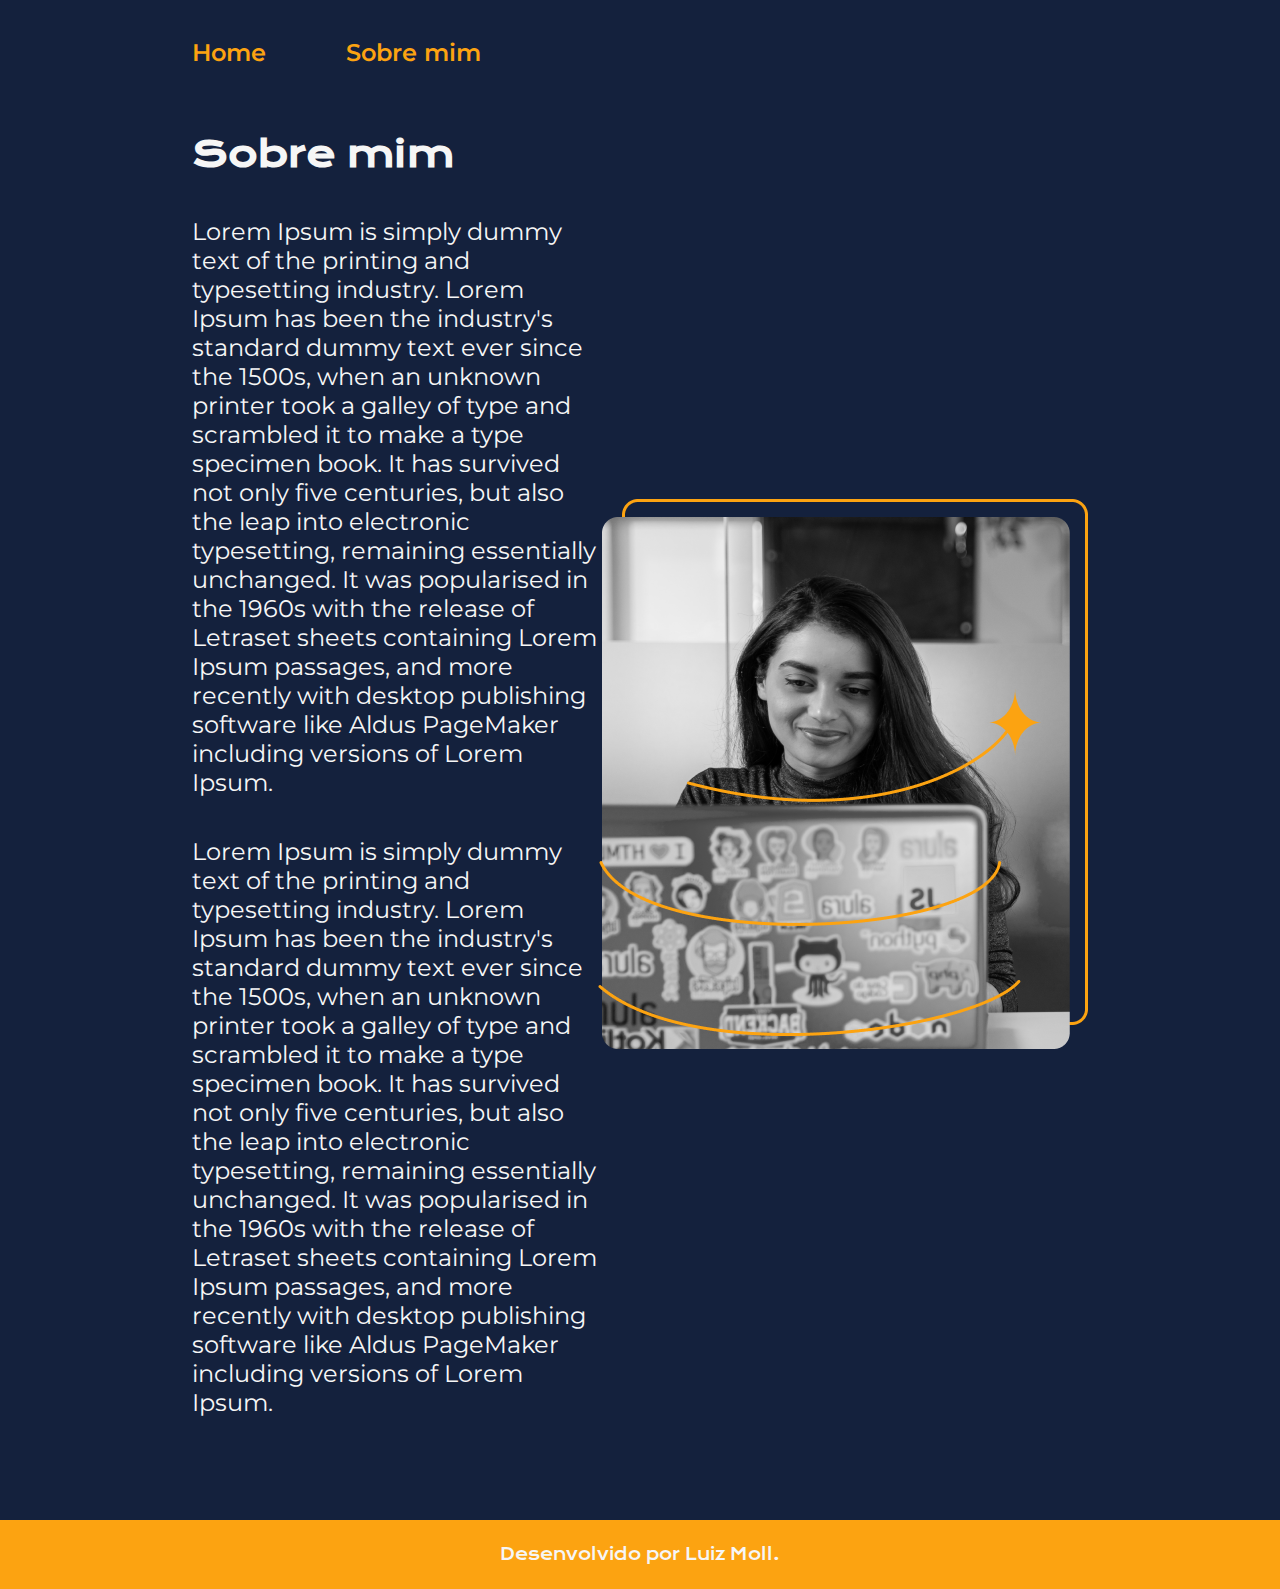
<file: sobre.html>
<!DOCTYPE html>
<html lang="en">
<head>
    <meta charset="UTF-8">
    <meta http-equiv="X-UA-Compatible" content="IE=edge">
    <meta name="viewport" content="width=device-width, initial-scale=1.0">
    <title>Sobre mim</title>
    <link rel="stylesheet" href="./estilos/style.css">
</head>
<body>
    <header class="cabecalho">
        <nav class="cabecalho__menu">
            <a class="cabecalho__menu__link" href="index.html">Home</a>
            <a class="cabecalho__menu__link" href="sobre.html">Sobre mim</a>
        </nav>
    </header>
    <main class="apresentacao">
        <section class="apresentacao__conteudo">
            <h1 class="apresentacao__conteudo__titulo">Sobre mim</h1>
            <p class="apresentacao__conteudo__texto">Lorem Ipsum is simply dummy text of the printing and typesetting industry. Lorem Ipsum has been the industry's standard
                dummy text ever since the 1500s, when an unknown printer took a galley of type and scrambled it to make a type specimen
                book. It has survived not only five centuries, but also the leap into electronic typesetting, remaining essentially
                unchanged. It was popularised in the 1960s with the release of Letraset sheets containing Lorem Ipsum passages, and more
                recently with desktop publishing software like Aldus PageMaker including versions of Lorem Ipsum.</p>

            <p class="apresentacao__conteudo__texto">Lorem Ipsum is simply dummy text of the printing and typesetting industry. Lorem Ipsum has been the industry's standard
                dummy text ever since the 1500s, when an unknown printer took a galley of type and scrambled it to make a type specimen
                book. It has survived not only five centuries, but also the leap into electronic typesetting, remaining essentially
                unchanged. It was popularised in the 1960s with the release of Letraset sheets containing Lorem Ipsum passages, and more
                recently with desktop publishing software like Aldus PageMaker including versions of Lorem Ipsum.</p>
            </section>
        <img class="" src="./imagens/Imagem.png" alt="">
    </main>
    <footer class="rodape">
        Desenvolvido por Luiz Moll.
        </footer>
  
</body>
</html>
</file>
<file: estilos/style.css>
@import url('https://fonts.googleapis.com/css2?family=Krona+One&family=Montserrat:wght@400;600&display=swap');
*{ /* Remove as formataçoes de espaçamento padrão da pagina */
    margin: 0;
    padding: 0;
}
:root{
    --cor-primaria:#14213d;
    --cor-secundaria:#f6f6f6;
    --cor-terciaria:#fca311;
    --cor-hover:#17274a;

    --fonte-primaria:'Krona One', sans-serif;
    --fonte-secundaria:'montserrat', sans-serif;
}

body{
    /* height: 100vh; usado para deixar o body na sua altura total */
    box-sizing: border-box; /* usado para garantir que todos o componentes fique dentro da sua tag pai */
    background-color: var(--cor-primaria); 
    color: var(--cor-secundaria);

}
.cabecalho{
    padding: 3% 0 0 15%;
}
.cabecalho__menu{
    display: flex;
    gap: 80px;
}
.cabecalho__menu__link{
    font-family: var(--fonte-secundaria);
    font-size: 24px;
    font-weight: 600;
    color: var(--cor-terciaria);
    text-decoration: none;
}

.titulo-destaque {
    color: var(--cor-terciaria);
}
.apresentacao{
    padding: 5% 15%;
    display: flex; /* layout flexivel deixando os itens em ordem em uma linha */
    align-items: center; /* Alinha os intens da flexbox tendo como padrao o maior elemento ou imagem contido dentro da tag pai */
    justify-content: space-between; /* espaço entre os elementos filhos */
}
.apresentacao__conteudo{
    width: 615px;
    display: flex;
    flex-direction: column;
    gap: 40px;
}
.apresentacao__conteudo__titulo{
    font-size: 36px;
    font-family: var(--fonte-primaria);

}
.apresentacao__conteudo__texto{
    font-size: 24px;
    font-family: var(--fonte-secundaria);
}
.apresentacao__links{
    display: flex;
    justify-content: space-between;
    flex-direction: column;
    align-items: center;
    gap: 32px;
}
.apresentacao__links_subtitulo{
    font-family: var(--fonte-primaria) ;
    font-weight: 400;
    font-size: 24px;
}
.apresentacao__links__link{
    display: flex;
    justify-content: center;
    gap: 16px;
    width: 378px;
    text-align: center;
    border-radius: 8px;
    font-size: 24px;
    font-weight: 600;
    padding: 21.5px 0 ;
    text-decoration: none;
    color: var(--cor-secundaria);
    font-family: var(--fonte-secundaria);
    border:2px solid var(--cor-terciaria);
}

.apresentacao__links__link:hover{
    background-color: var(--cor-hover);
    padding: 4%;
}
.rodape{
    font-family: var(--fonte-primaria);
    color: var(--cor-secundaria);
    background-color: var(--cor-terciaria);
    padding: 24px;
    text-align: center;
    margin: 3% 0% 0% 0%;
}
</file>
